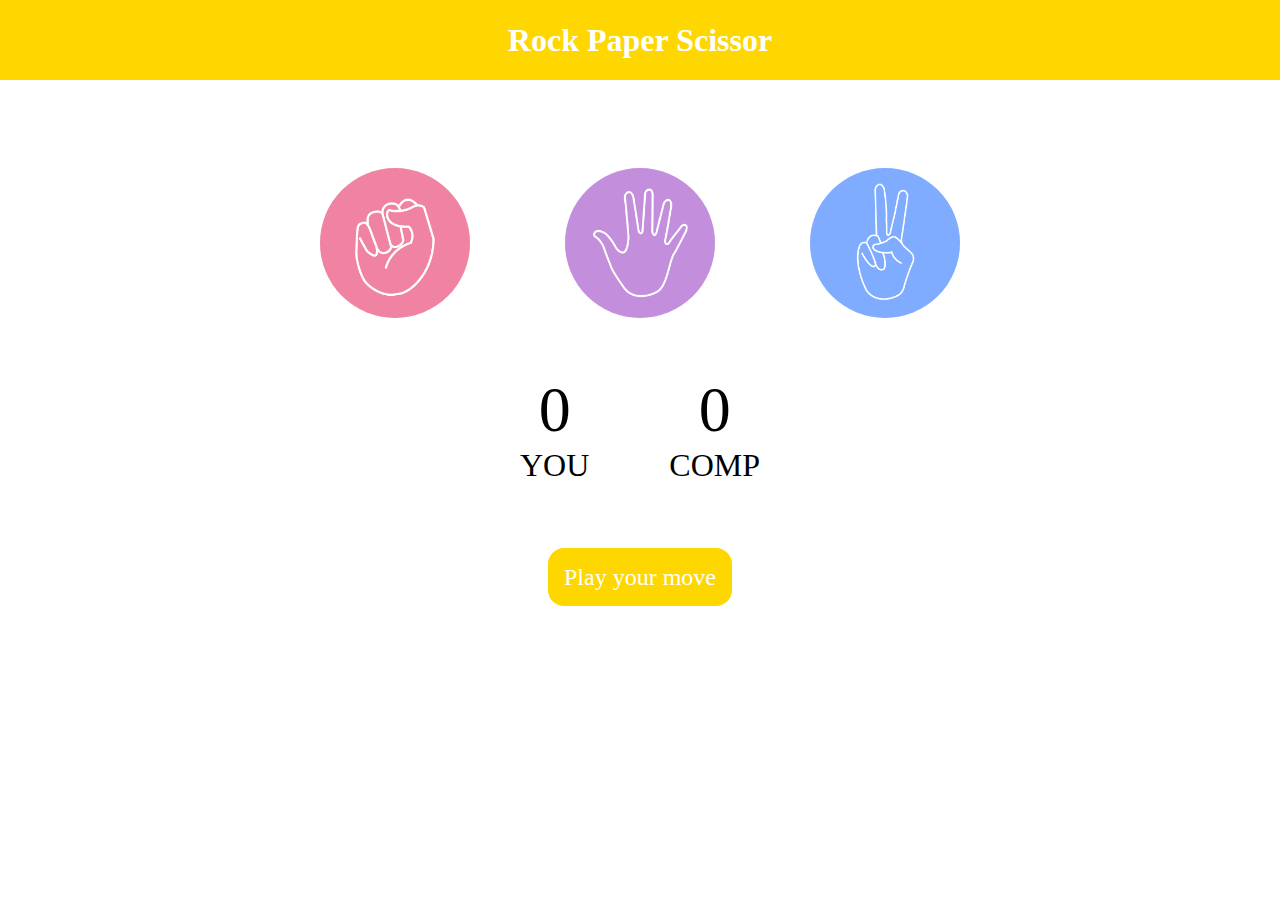
<file: rck ppr sci/index.html>
<!DOCTYPE html>
<html lang="en">
  <head>
    <meta charset="UTF-8" />
    <meta name="viewport" content="width=device-width, initial-scale=1.0" />
    <title>Rock Paper Scissor</title>
    <link rel="stylesheet" href="style.css" />
  </head>
  <body>
    <h1>Rock Paper Scissor</h1>
    <div class="choices">
      <div class="choice" id="rock">
        <img src="./images/rock.png" />
      </div>
      <div class="choice" id="paper">
        <img src="./images/paper.png" />
      </div>
      <div class="choice" id="scissor">
        <img src="./images/scissors.png" />
      </div>
    </div>

    <div class="score-board">
      <div class="score">
        <p id="user-scr">0</p>
        <p>YOU</p>
      </div>
      <div class="score">
        <p id="comp-scr">0</p>
        <p>COMP</p>
      </div>
    </div>

    <div class="msg-container">
      <div id="msg">Play your move</div>
    </div>

    <script src="app.js"></script>
  </body>
</html>
</file>
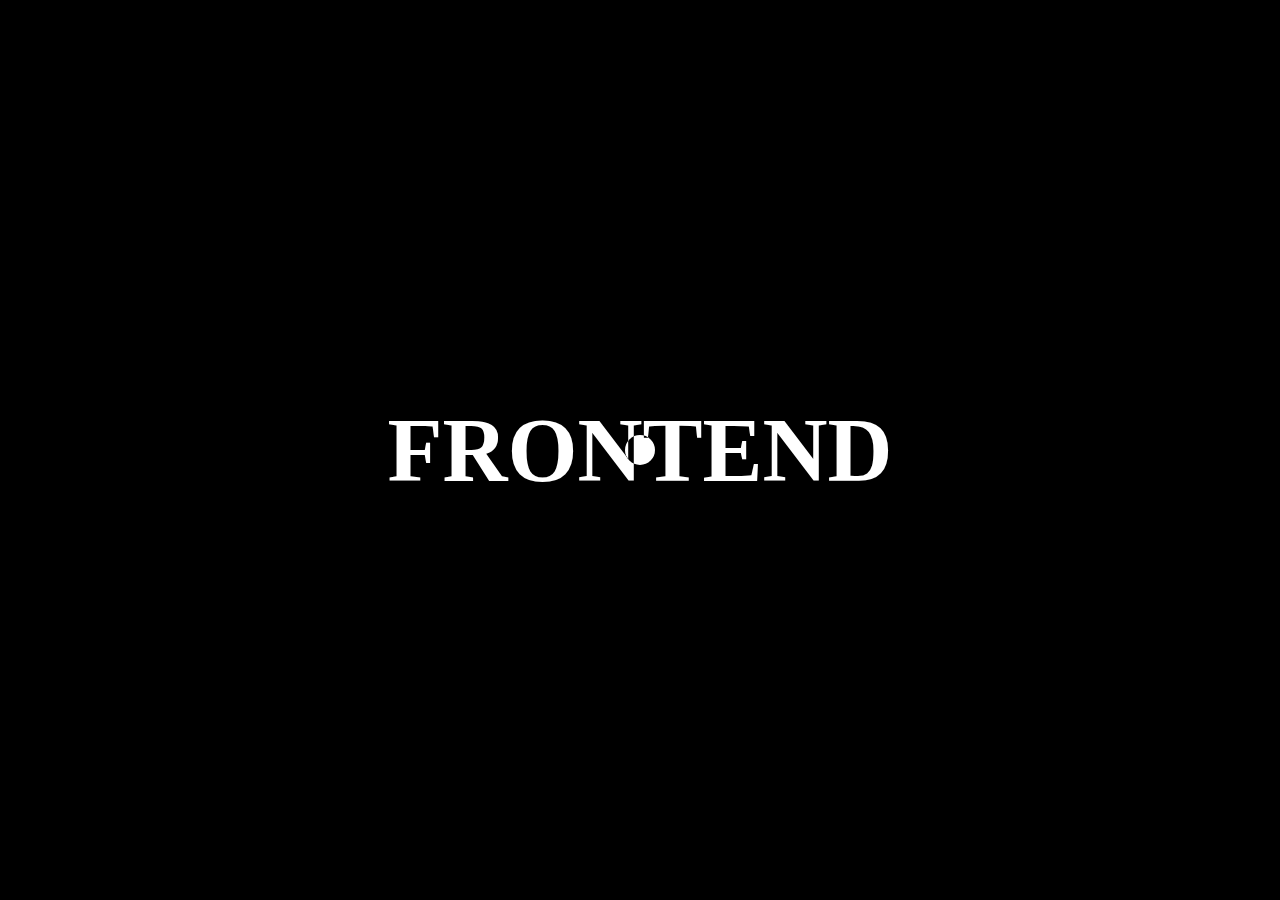
<file: task3/index.html>
<!DOCTYPE html>
<html lang="en">
  <head>
    <meta charset="UTF-8" />
    <meta name="viewport" content="width=device-width, initial-scale=1.0" />
    <title>Cursor</title>
  </head>
  <link rel="stylesheet" href="style.css" />
  <body>
    <div id="main">
      <div class="cursor"></div>
      <h1>FRONTEND</h1>
    </div>

    <script src="script.js"></script>
  </body>
</html>
</file>
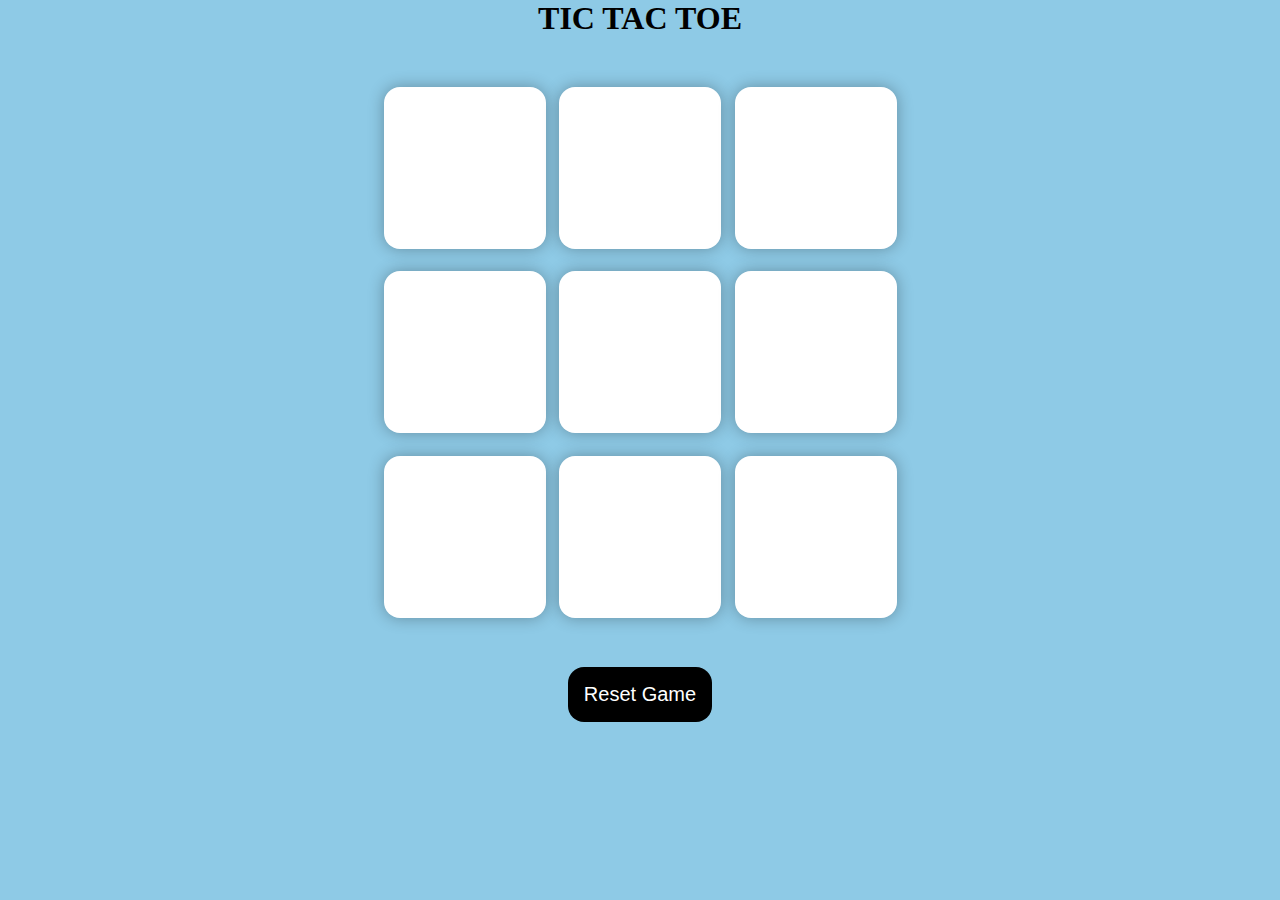
<file: tic tak toe/index.html>
<!DOCTYPE html>
<html lang="en">
  <head>
    <meta charset="UTF-8" />
    <meta name="viewport" content="width=device-width, initial-scale=1.0" />
    <title>TIC TAC TOE</title>
    <link rel="stylesheet" href="style.css" />
  </head>
  <body>
    <div class="msg-container hide">
      <div id="msg">WINNER</div>
      <button id="new-game">new-game</button>
    </div>
    <main>
      <h1>TIC TAC TOE</h1>
      <div class="container">
        <div class="game">
          <button class="box"></button>
          <button class="box"></button>
          <button class="box"></button>
          <button class="box"></button>
          <button class="box"></button>
          <button class="box"></button>
          <button class="box"></button>
          <button class="box"></button>
          <button class="box"></button>
        </div>
      </div>
      <button id="reset-btn">Reset Game</button>

      <script src="app.js"></script>
    </main>
  </body>
</html>
</file>
<file: rck ppr sci/style.css>
*{
    margin:0rem;
    padding: 0;
    text-align: center;
}

h1{
    background-color: gold;
    color: #fff;
    height: 5rem;
    line-height: 5rem;
}
.choices{
    display: flex;
    justify-content: center;
    align-items: center;
    gap: 5rem;
    margin-top: 5rem;
}

.choice{
    height: 165px;
    width: 165px;
    border-radius: 50%;
    display: flex;
    justify-content: center;
    align-items: center;

}

.choice:hover{
    cursor: pointer;
    opacity: 0.7;
    background-color: gold;

}

img{
    height: 150px;
    width: 150px;
    object-fit: cover;
    border-radius: 50%;
    
}

.score-board{
    display: flex;
    justify-content: center;
    align-items: center;
    font-size: 2rem;
    margin-top: 3rem;
    gap: 5rem;
}

#user-scr,
#comp-scr{
    font-size: 4rem;
}

.msg-container{
    margin-top: 5rem;
}

#msg{
    background-color: gold;
    color: #fff;
    display: inline;
    font-size: 1.5rem;
    border-radius: 1rem;
    padding : 1rem;
}
</file>
<file: task3/style.css>
*{
    margin: 0px;
    padding:0px;
    box-sizing: border-box;
}

html,body{
    height: 100%;
    width: 100%;
}

#main{
    height: 100%;
    width: 100%;
    background-color: black;
    display: flex;
    justify-content: center;
    align-items: center;
}

.cursor{
    height: 30px;
    width: 30px;
    background-color: white;
    mix-blend-mode: difference;
    border-radius: 50%;
    position: absolute;
}

h1{
    color:white;
    font-size: 90px;
    font-weight: 900;
}
</file>
<file: tic tak toe/style.css>
* {
    margin: 0px;
    padding: 0px;
}

body{
    background-color: #8ecae6 ;
    text-align: center;
}

.container{
    height: 70vh;
    display: flex;
    justify-content: center;
    align-items: center;
}

.game{
    height: 60vmin;
    width: 60vmin;
    display: flex;
    justify-content: center;
    align-items: center;
    gap:1.5vmin;
    flex-wrap: wrap;
}

.box{
    height:18vmin; 
    width: 18vmin;
    border: none;
    border-radius: 1rem;
    box-shadow:0 0 1rem rgba(0, 0,0, 0.3);
    font-size: 8vmin;
    color: #ae2012;
    background-color: #fff;
}

.box:hover{
    cursor: pointer;

}

#reset-btn{
    padding: 1rem;
    font-size: 1.25rem;
    border-radius: 1rem;
    border: none;
    background-color: black;
    color: #fff;

}

.msg-container{
    height:25vmin;
}
#msg{
    font-size: 2.5rem;    
}

#new-game{
    padding: 1rem;
    font-size: 1.25rem;
    border-radius: 1rem;
    border: none;
    background-color: black;
    color: #fff;
}
#reset-btn:hover{
    cursor: pointer;
}

 .hide{
    display: none;
 }
</file>
